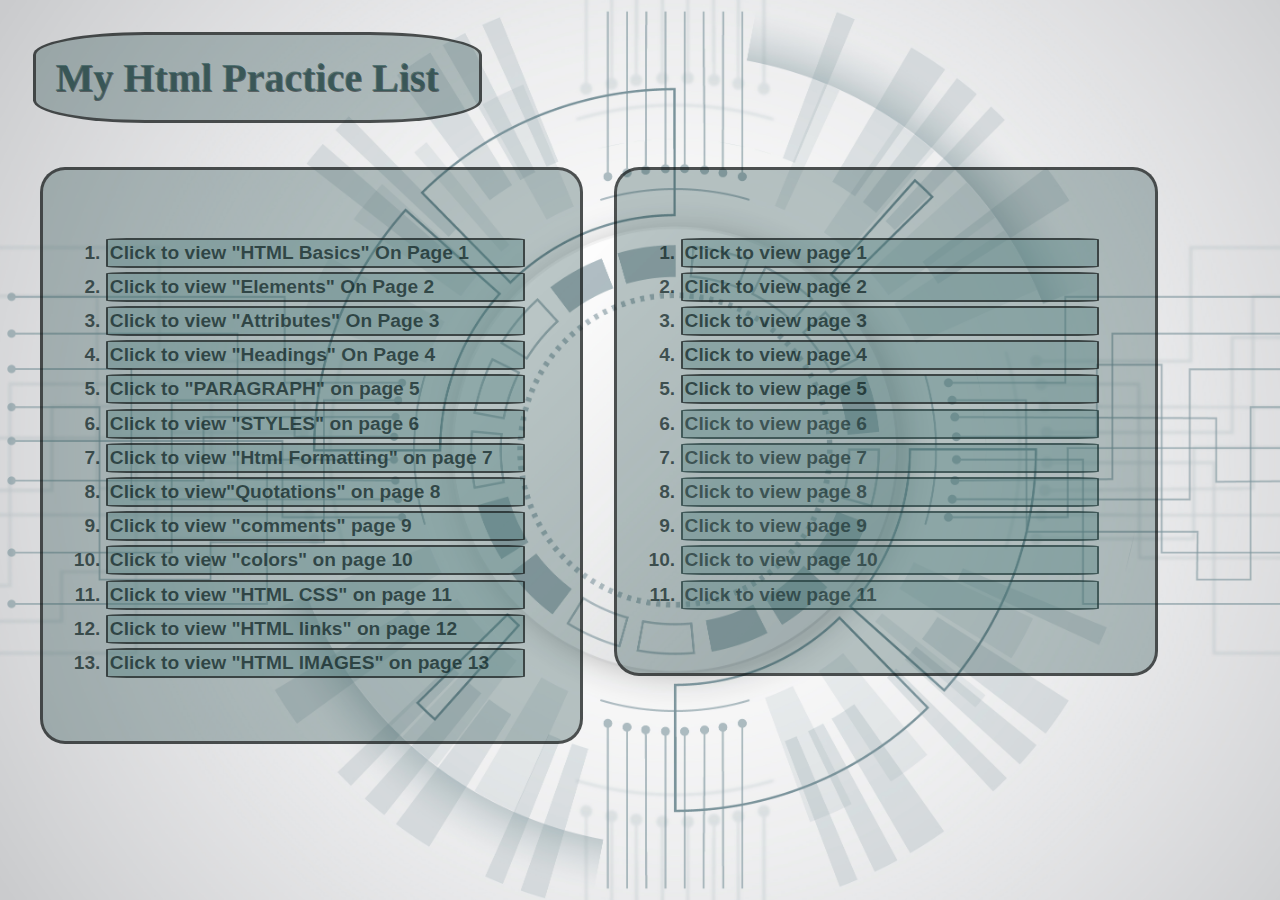
<file: html/practice/index.html>
<!DOCTYPE html>
<html lang="en">
  <head>
    <title>MY Html Practice</title>
    <link rel="icon" type="image/x-icon" href="images/moiz.png" />
    <style></style>
    <body
      style="
        background-color: #4eada1;
        margin-top: 2.5%;
        background-image: url('/html/practice/images/tech2.jpg');
        background-size: cover;
        background-repeat: no-repeat;
        background-attachment: fixed;
      "
    >
      <style>
        div {
          background-color: hsla(183, 59%, 15%, 0.288);
          width: 32%;
          border: 3px solid #0c090a9d;
          padding: 1.5%;
          border-radius: 25%;
          margin: 2%;
        }
      </style>
      <div
        style="
          font-size: 250%;
          color: rgba(40, 82, 82, 0.664);
          font-weight: bold;
          font-family: 'Times New Roman', Times, serif;
          text-shadow: 1px 1px #1c1d1f8e;
        "
      >
        My Html Practice List
      </div>
      <style>
        a:link {
          color: rgba(3, 22, 22, 0.664);
          background-color: rgba(87, 133, 133, 0.432);
          width: 100%;
          border: 2px solid #0c090a9d;
          border-radius: 5%;
          margin-top: 1%;
          text-align: center;
          text-decoration: none;
          display: inline-flex;
          padding: 0.5%;
        }
        a:visited {
          color: rgba(22, 44, 44, 0.664);
          background-color: transparent;
          text-decoration: none;
        }
        a:hover {
          color: rgb(7, 78, 63);
          background-color: transparent;
          text-decoration: underline;
        }
        a:active {
          color: rgb(10, 133, 102);
          background-color: transparent;
          text-decoration: underline;
        }
      </style>
      <ol
        style="
          float: left;
          background-color: hsla(183, 59%, 15%, 0.288);
          border-radius: 25px;
          width: 32.5%;
          padding: 5%;
          color: rgba(3, 22, 22, 0.664);
          margin-left: 2.5%;
          font-family: Arial, Helvetica, sans-serif;
          font-weight: bold;
          font-style: normal;
          border: 3px solid #0c090a9d;
          font-size: 120%;
          height: 30%;
        "
      >
        <li>
          <a href="/html/practice/basics1.html" target="_blank"
            >Click to view "HTML Basics" On Page 1</a
          >
        </li>
        <li>
          <a href="/html/practice/Elements2.html" target="_blank"
            >Click to view "Elements" On Page 2</a
          >
        </li>
        <li>
          <a href="/html/practice/Attributes3.html" target="_blank"
            >Click to view "Attributes" On Page 3</a
          >
        </li>
        <li>
          <a href="/html/practice/Headings4.html" target="_blank"
            >Click to view "Headings" On Page 4</a
          >
        </li>
        <li>
          <a href="/html/practice/Paragraph5.html" target="_blank"
            >Click to "PARAGRAPH" on page 5</a
          >
        </li>
        <li>
          <a href="/html/practice/styles6.html" target="_blank"
            >Click to view "STYLES" on page 6</a
          >
        </li>
        <li>
          <a href="/html/practice/Formating7.html" target="_blank"
            >Click to view "Html Formatting" on page 7</a
          >
        </li>
        <li>
          <a href="/html/practice/Quotations8.html" target="_blank"
            >Click to view"Quotations" on page 8</a
          >
        </li>
        <li>
          <a href="/html/practice/comments9.html" target="_blank"
            >Click to view "comments" page 9</a
          >
        </li>
        <li>
          <a href="/html/practice/HTMLcolors10.html" target="_blank"
            >Click to view "colors" on page 10</a
          >
        </li>

        <li>
          <a href="/html/practice/htmlstylescss11.html" target="_blank"
            >Click to view "HTML CSS" on page 11</a
          >
        </li>
        <li>
          <a href="/html/practice/links.html" target="_blank"
            >Click to view "HTML links" on page 12</a
          >
        </li>
        <li>
          <a href="/html/practice/htmlimages13.html" target="_blank"
            >Click to view "HTML IMAGES" on page 13</a
          >
        </li>
      </ol>

      <ol
        style="
          float: left;
          background-color: hsla(183, 59%, 15%, 0.288);
          border-radius: 25px;
          width: 32.5%;
          padding: 5%;
          color: rgba(3, 22, 22, 0.664);
          margin-left: 2.5%;
          font-family: Arial, Helvetica, sans-serif;
          font-weight: bold;
          font-style: normal;
          border: 3px solid #0c090a9d;
          font-size: 120%;
          height: 30%;
        "
      >
        <li>
          <a
            href="http://127.0.0.1:5500/html/practice/page1.html"
            target="_blank"
            >Click to view page 1</a
          >
        </li>
        <li>
          <a
            href="http://127.0.0.1:5500/html/practice/page2.html"
            target="_blank"
            >Click to view page 2</a
          >
        </li>
        <li>
          <a
            href="http://127.0.0.1:5500/html/practice/page3.html"
            target="_blank"
            >Click to view page 3</a
          >
        </li>
        <li>
          <a
            href="http://127.0.0.1:5500/html/practice/page4.html"
            target="_blank"
            >Click to view page 4</a
          >
        </li>
        <li>
          <a
            href="http://127.0.0.1:5500/html/practice/page5.html"
            target="_blank"
            >Click to view page 5</a
          >
        </li>
        <li><a href="">Click to view page 6</a></li>
        <li><a href="">Click to view page 7</a></li>
        <li><a href="">Click to view page 8</a></li>
        <li><a href="">Click to view page 9</a></li>
        <li><a href="">Click to view page 10</a></li>
        <li><a href="">Click to view page 11</a></li>
      </ol>
    </body>
  </head>
</html>
</file>
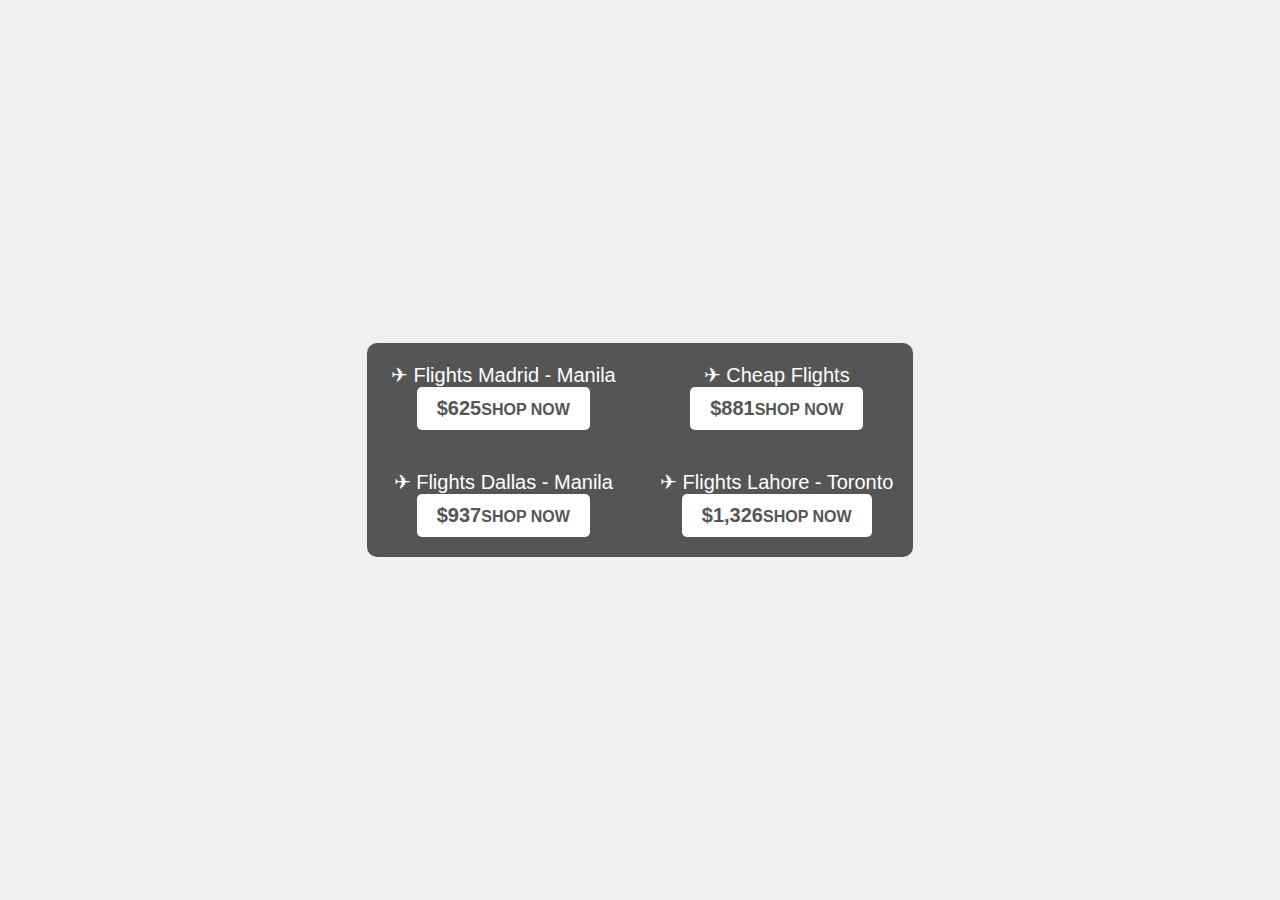
<file: html/assigment/2ndassaignment.html>
<!DOCTYPE html>
<html lang="en">
<head>
    <meta charset="UTF-8">
    <meta name="viewport" content="width=device-width, initial-scale=1.0">
    <title>Flight Offer</title>
    <link rel="stylesheet" href="../assigment/assignment.css">
</head>
<body>
    <div class="flight-offer">
        <div class="flight-info">
            <span class="flight-route">✈︎ Flights Madrid - Manila</span><br>
          <button class="shop-now"><span class="flight-price">$625</span>SHOP NOW</button>
        </div>
        <div class="flight-info">
            <span class="flight-route">✈︎ Cheap Flights</span><br>
            
            <button class="shop-now"><span class="flight-price">$881</span>SHOP NOW</button>
        </div>
        <div class="flight-info">
            <span class="flight-route">✈︎ Flights Dallas - Manila</span><br>
            
            <button class="shop-now"><span class="flight-price">$937</span>SHOP NOW</button>
        </div>
        <div class="flight-info">
            <span class="flight-route">✈︎ Flights Lahore - Toronto</span><br>
            
            <button class="shop-now"><span class="flight-price">$1,326</span>SHOP NOW</button>
        </div>
    </div>

</body>
</html>
</file>
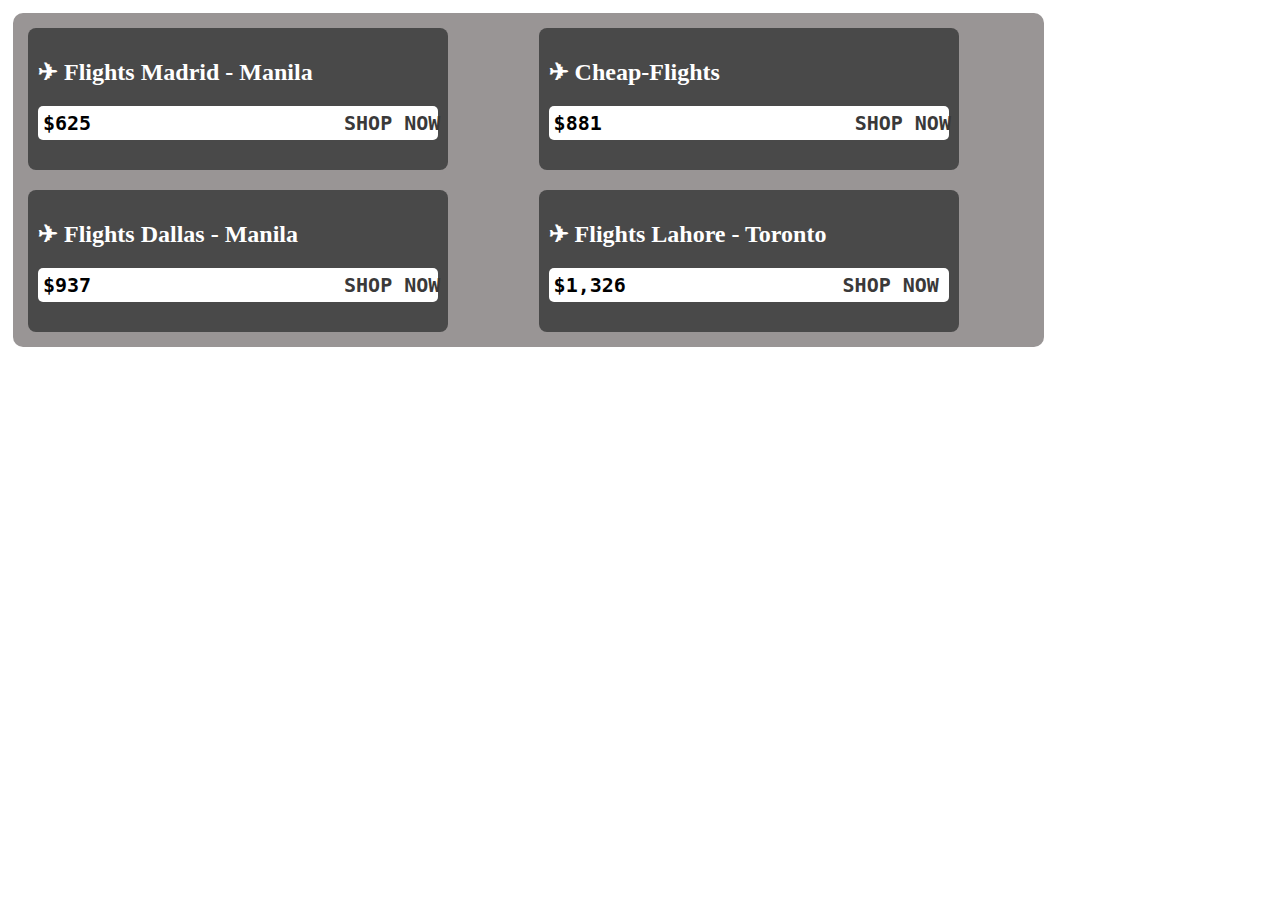
<file: html/assigment/firstassignment.html>
<!DOCTYPE html>
<html>
    <head>
<title>FIRST ASSIGNMENT</title>
<link rel="stylesheet" href="../assigment/firstassignment.css">

<body>
<div class="container">
<div style="background-color:#494949;">
  <h2>✈︎ Flights Madrid - Manila</h2>
  <pre class="pre">$625<span class="shop">                     SHOP NOW</span></pre>
  
</div>

<div style="background-color:#494949;">
  <h2>✈︎ Cheap-Flights</h2>
  <pre class="pre">$881<span class="shop">                     SHOP NOW</span></pre>
  
</div>


<div style="background-color:#494949;">
  <h2>✈︎ Flights Dallas - Manila</h2>
  <pre class="pre">$937<span class="shop">                     SHOP NOW</span></pre>

</div>

<div style="background-color:#494949;">
    <h2>✈︎ Flights Lahore - Toronto</h2>
    <pre class="pre">$1,326<span class="shop">                  SHOP NOW</span></pre>

  </div>
</div>

</body>
</head>
</html>
</file>
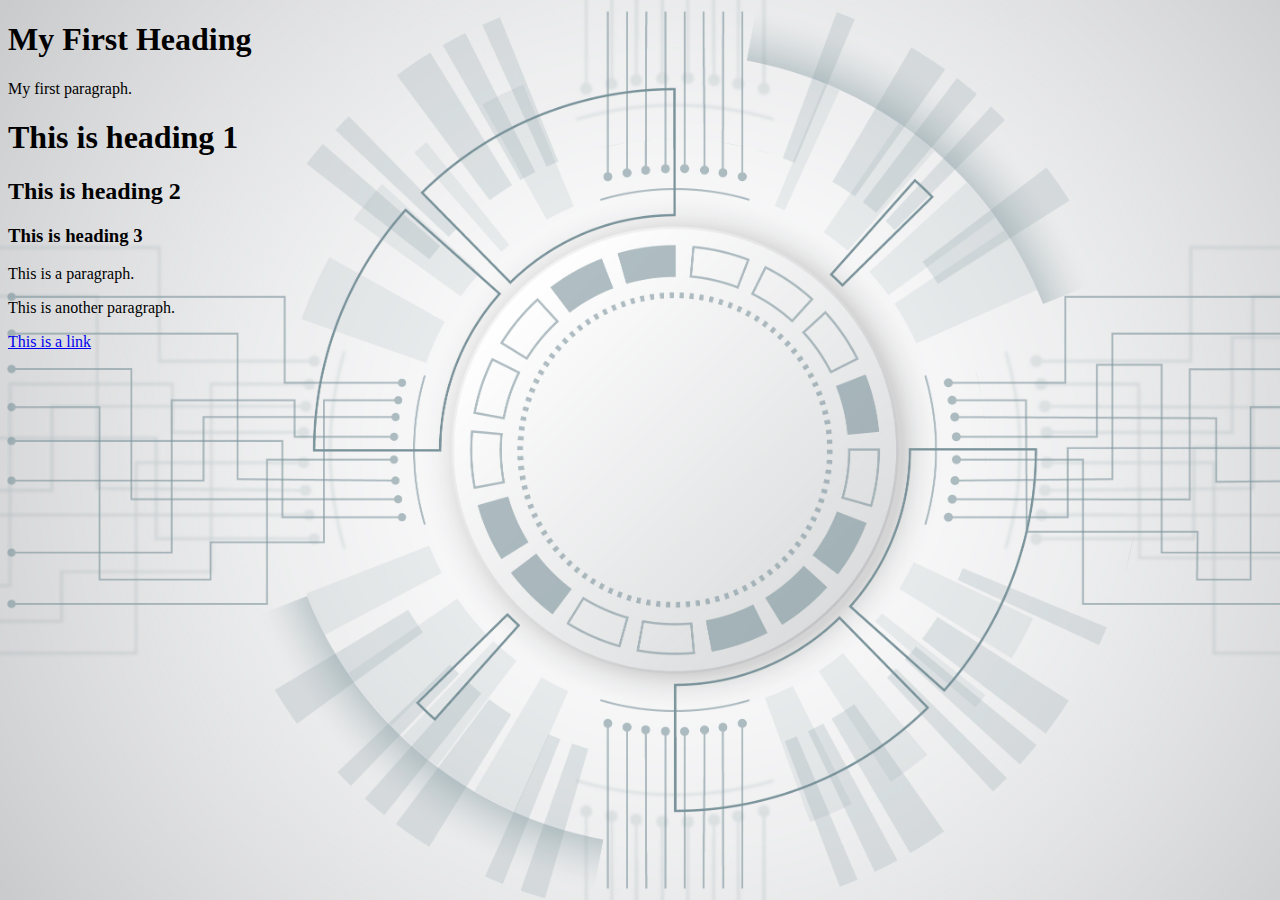
<file: html/practice/basics1.html>
<!DOCTYPE html>
<html>
  <title>Basics</title>
  <head>
    <body
      style="
        background-image: url(images/tech2.jpg);
        background-size: cover;
        background-repeat: no-repeat;
        background-attachment: fixed;
      "
    >
      <h1>My First Heading</h1>
      <p>My first paragraph.</p>

      <h1>This is heading 1</h1>
      <h2>This is heading 2</h2>
      <h3>This is heading 3</h3>

      <p>This is a paragraph.</p>
      <p>This is another paragraph.</p>

      <a href="https://www.w3schools.com">This is a link</a>
    </body>
  </head>
</html>
</file>
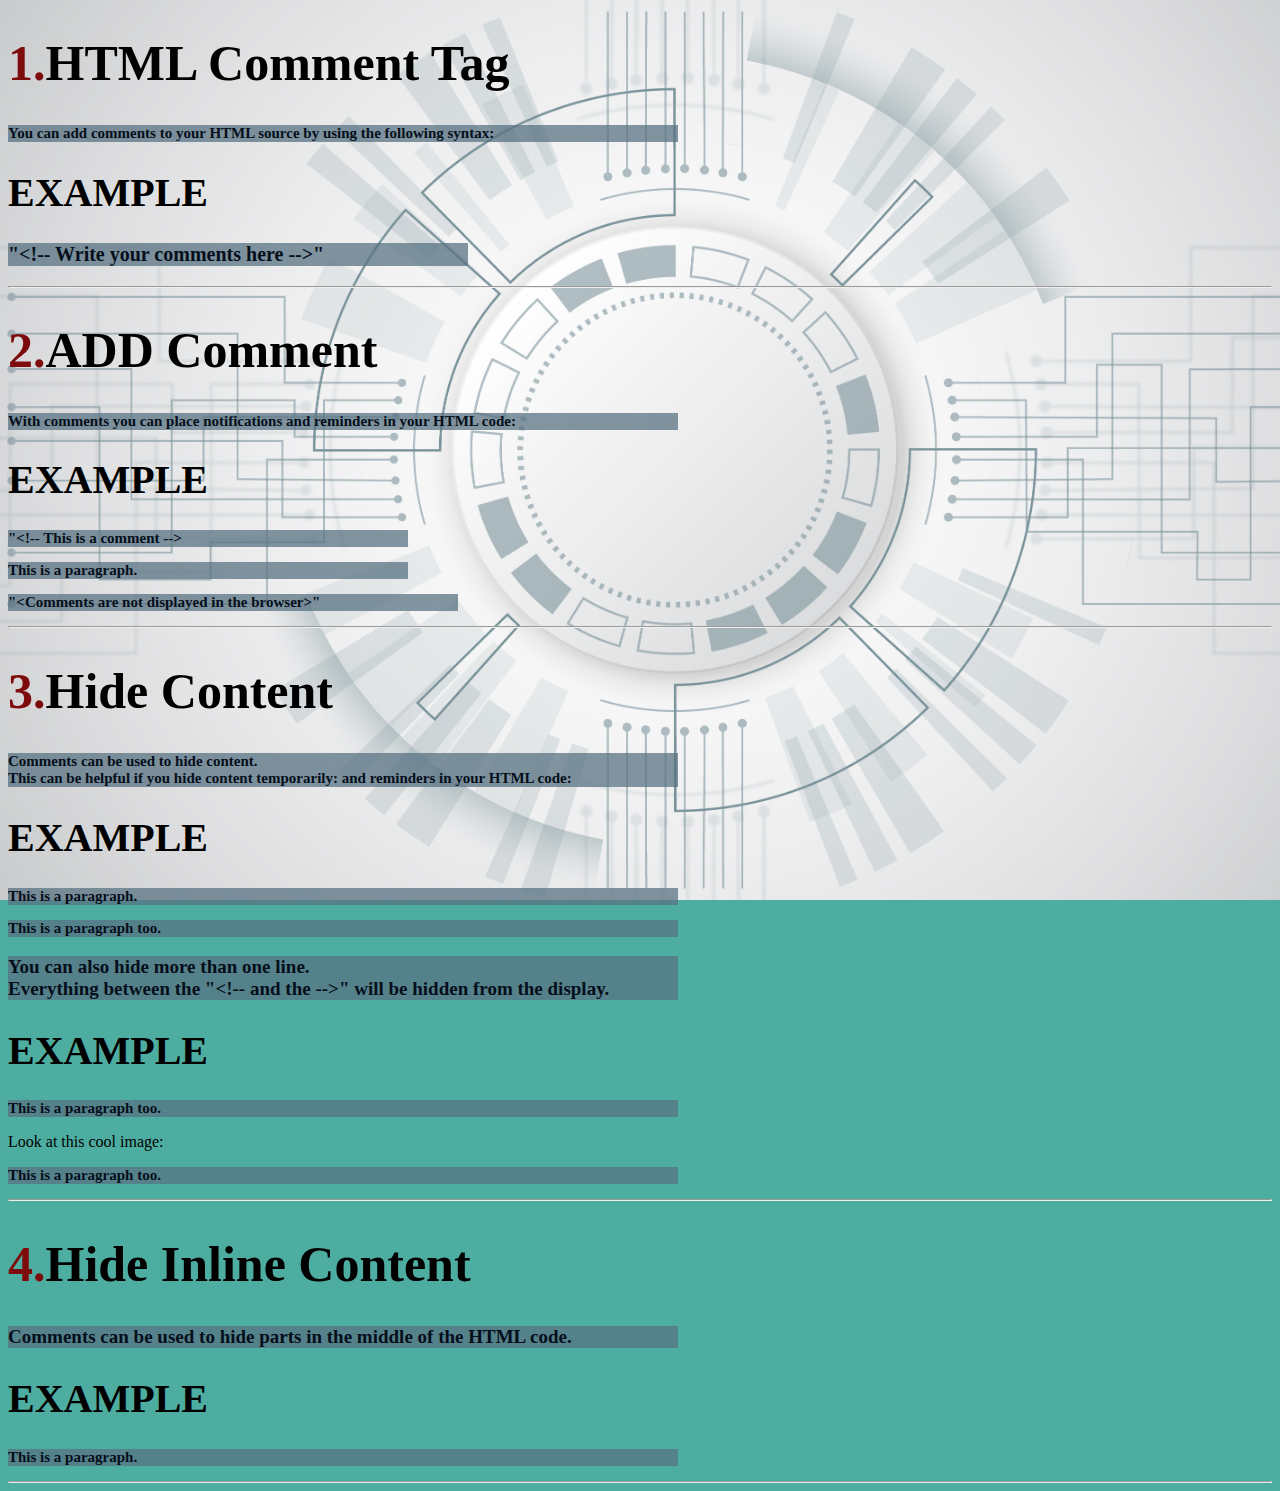
<file: html/practice/comments9.html>
<!DOCTYPE html>
<html lang="en">
  <head>
    <title>COMMENTS</title>
    <body
      style="
        background-color: #4eada1;
        margin-top: 2.5%;
        background-image: url('/html/practice/images/tech2.jpg');
        background-size: cover;
        background-repeat: no-repeat;
        background-attachment: fixed;
      "
    >
      <h1 style="font-size: 50px">
        <span style="color: rgb(126, 11, 11)">1.</span>HTML Comment Tag
      </h1>
      <p
        style="
          color: rgb(5, 15, 27);
          font-size: 15px;
          font-weight: bold;
          background-color: rgba(88, 113, 129, 0.74);
          width: 670px;
          font-family: verdana;
        "
      >
        You can add comments to your HTML source by using the following syntax:
      </p>
      <h1 style="font-size: 40px">EXAMPLE</h1>
      <p
        style="
          color: rgb(5, 15, 27);
          font-size: 20px;
          font-weight: bold;
          background-color: rgba(88, 113, 129, 0.74);
          width: 460px;
          font-family: verdana;
        "
      >
        "&lt;!-- Write your comments here --&gt;"
      </p>
      <hr />

      <h1 style="font-size: 50px">
        <span style="color: rgb(126, 11, 11)">2.</span>ADD Comment
      </h1>
      <p
        style="
          color: rgb(5, 15, 27);
          font-size: 15px;
          font-weight: bold;
          background-color: rgba(88, 113, 129, 0.74);
          width: 670px;
          font-family: verdana;
        "
      >
        With comments you can place notifications and reminders in your HTML
        code:
      </p>
      <h1 style="font-size: 40px">EXAMPLE</h1>
      <p
        style="
          color: rgb(5, 15, 27);
          font-size: 15px;
          font-weight: bold;
          background-color: rgba(88, 113, 129, 0.74);
          width: 400px;
          font-family: verdana;
        "
      >
        "&lt;!-- This is a comment --&gt;
      </p>
      <!-- This is a comment -->
      <p
        style="
          color: rgb(5, 15, 27);
          font-size: 15px;
          font-weight: bold;
          background-color: rgba(88, 113, 129, 0.74);
          width: 400px;
          font-family: verdana;
        "
      >
        This is a paragraph.
      </p>
      <p
        style="
          color: rgb(5, 15, 27);
          font-size: 15px;
          font-weight: bold;
          background-color: rgba(88, 113, 129, 0.74);
          width: 450px;
          font-family: verdana;
        "
      >
        "&lt;Comments are not displayed in the browser&gt;"
      </p>
      <!-- Comments are not displayed in the browser -->
      <hr />
      <h1 style="font-size: 50px">
        <span style="color: rgb(126, 11, 11)">3.</span>Hide Content
      </h1>
      <p
        style="
          color: rgb(5, 15, 27);
          font-size: 15px;
          font-weight: bold;
          background-color: rgba(88, 113, 129, 0.74);
          width: 670px;
          font-family: verdana;
        "
      >
        Comments can be used to hide content.

        <br />This can be helpful if you hide content temporarily: and reminders
        in your HTML code:
      </p>
      <h1 style="font-size: 40px">EXAMPLE</h1>
      <p
        style="
          color: rgb(5, 15, 27);
          font-size: 15px;
          font-weight: bold;
          background-color: rgba(88, 113, 129, 0.74);
          width: 670px;
          font-family: verdana;
        "
      >
        This is a paragraph.
      </p>

      <!--   <p
        style="
          color: rgb(5, 15, 27);
          font-size: 15px;
          font-weight: bold;
          background-color: rgba(88, 113, 129, 0.74);
          width: 670px;
          font-family: verdana;
        "
      >
        This is a paragraph.
      </p> -->

      <p
        style="
          color: rgb(5, 15, 27);
          font-size: 15px;
          font-weight: bold;
          background-color: rgba(88, 113, 129, 0.74);
          width: 670px;
          font-family: verdana;
        "
      >
        This is a paragraph too.
      </p>

      <p
        style="
          color: rgb(5, 15, 27);
          font-size: 19px;
          font-weight: bold;
          background-color: rgba(88, 113, 129, 0.74);
          width: 670px;
          font-family: verdana;
        "
      >
        You can also hide more than one line.<br />
        Everything between the "&lt;!-- and the --&gt;" will be hidden from the
        display.
      </p>
      <h1 style="font-size: 40px">EXAMPLE</h1>
      <p
        style="
          color: rgb(5, 15, 27);
          font-size: 15px;
          font-weight: bold;
          background-color: rgba(88, 113, 129, 0.74);
          width: 670px;
          font-family: verdana;
        "
      >
        This is a paragraph too.
      </p>
      <p>Look at this cool image:</p>
      <!--<img border="0" src="images/moiz.png" alt="moiz">
-->
      <p
        style="
          color: rgb(5, 15, 27);
          font-size: 15px;
          font-weight: bold;
          background-color: rgba(88, 113, 129, 0.74);
          width: 670px;
          font-family: verdana;
        "
      >
        This is a paragraph too.
      </p>

      <hr />

      <h1 style="font-size: 50px">
        <span style="color: rgb(126, 11, 11)">4.</span>Hide Inline Content
      </h1>
      <p
        style="
          color: rgb(5, 15, 27);
          font-size: 19px;
          font-weight: bold;
          background-color: rgba(88, 113, 129, 0.74);
          width: 670px;
          font-family: verdana;
        "
      >
        Comments can be used to hide parts in the middle of the HTML code.
      </p>
      <h1 style="font-size: 40px">EXAMPLE</h1>
      <p
        style="
          color: rgb(5, 15, 27);
          font-size: 15px;
          font-weight: bold;
          background-color: rgba(88, 113, 129, 0.74);
          width: 670px;
          font-family: verdana;
        "
      >
        This
        <!--great line-->
        is a paragraph.
      </p>

      <hr />
    </body>
  </head>
</html>
</file>
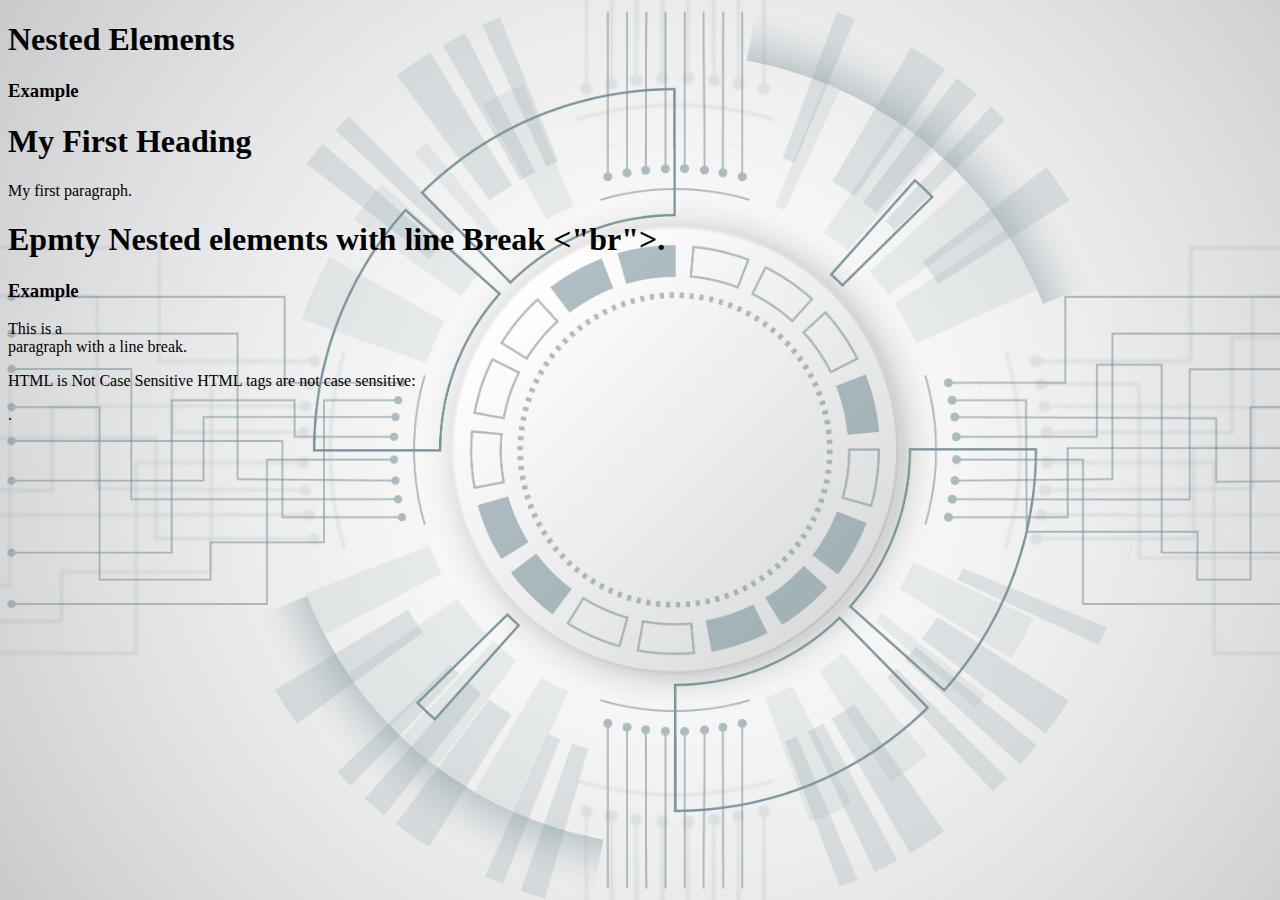
<file: html/practice/Elements2.html>
<!DOCTYPE html>
<html lang="en">
  <head>
    <title>Elements</title>
    <body
      style="
        background-image: url(images/tech2.jpg);
        background-size: cover;
        background-repeat: no-repeat;
        background-attachment: fixed;
      "
    >
      <h1>Nested Elements</h1>

      <h3>Example</h3>

      <h1>My First Heading</h1>
      <p>My first paragraph.</p>

      <h1>Epmty Nested elements with line Break <"br">.</h1>
      <h3>Example</h3>
      <p>
        This is a <br />
        paragraph with a line break.
      </p>

      <p>HTML is Not Case Sensitive HTML tags are not case sensitive:</p>

      <p means the same as <p>.</p>
    </body>
  </head>
</html>
</file>
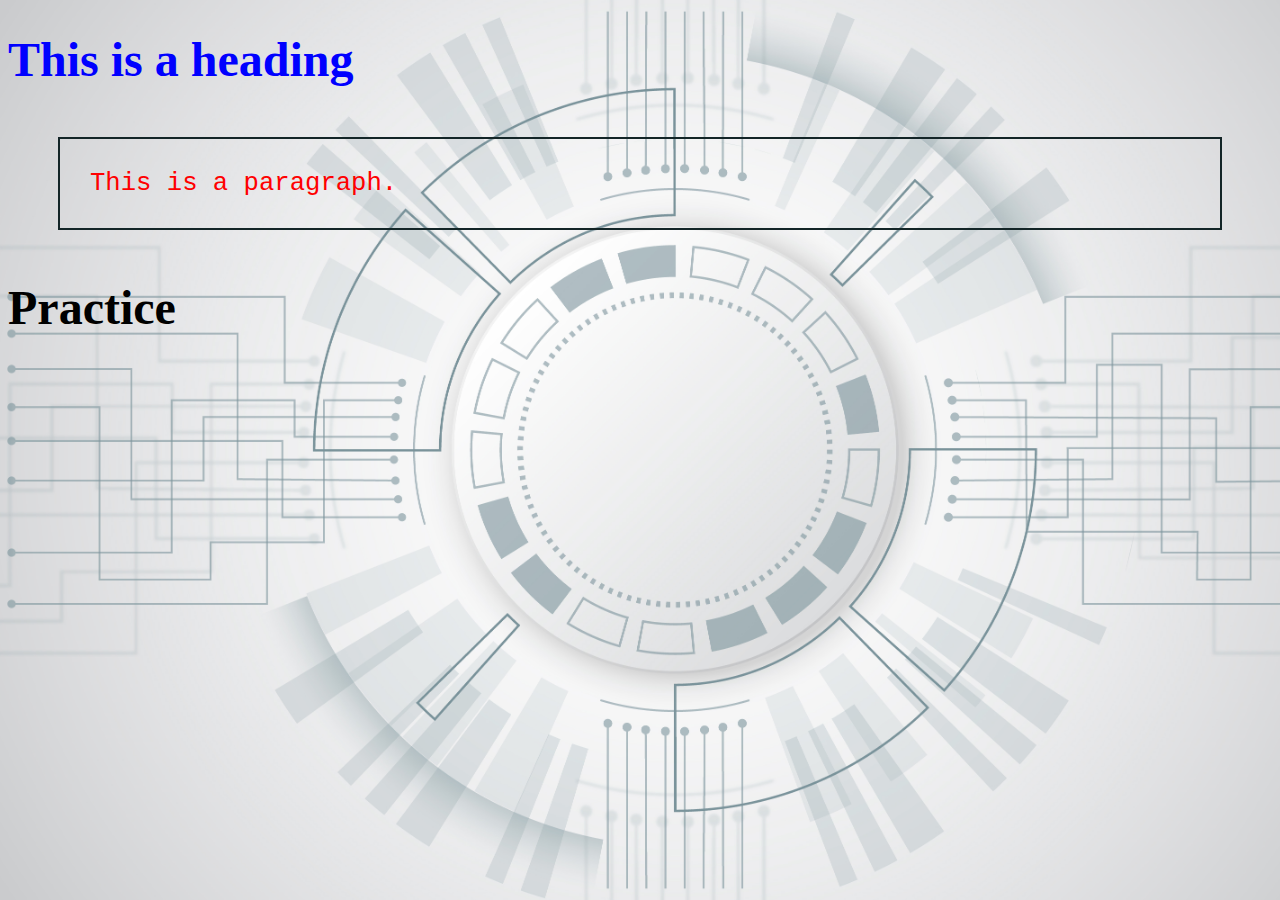
<file: html/practice/externalcss.html>
<!DOCTYPE html>
<html>
<head>
    <title>HTML Styles - CSS</title>
    <body
      style="
        margin-top: 2.5%;
        background-image: url('/html/practice/images/tech2.jpg');
        background-size: cover;
        background-repeat: no-repeat;
        background-attachment: fixed;
      "
    >
  <link rel="stylesheet" href="/html/practice/styles.css">
</head>
<body>

<h1>This is a heading</h1>
<p>This is a paragraph.</p>
<h2>Practice</h2>

</body>
</html>
</file>
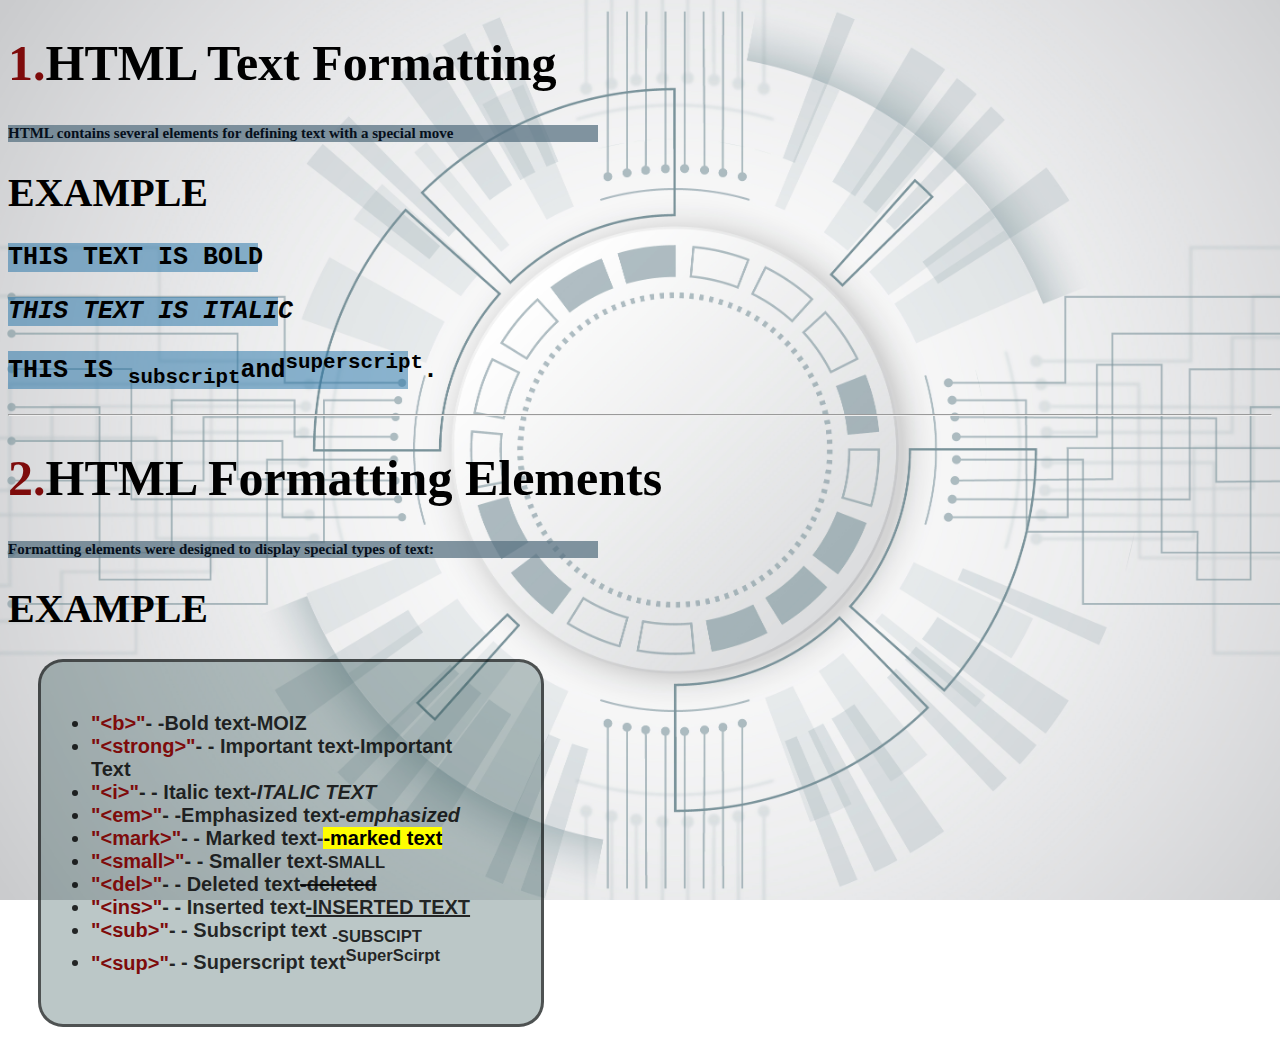
<file: html/practice/Formating7.html>
<!DOCTYPE html>
<html lang="en">
  <head>
    <title>FORMATTING</title>

    <body
      style="
        background-image: url(images/tech2.jpg);
        background-size: cover;
        background-repeat: no-repeat;
        background-attachment: fixed;
      "
    >
      <h1 style="font-size: 50px">
        <span style="color: rgb(126, 11, 11)">1.</span>HTML Text Formatting
      </h1>
      <p
        style="
          color: rgb(5, 15, 27);
          font-size: 15px;
          font-weight: bold;
          background-color: rgba(88, 113, 129, 0.74);
          width: 590px;
          font-family: verdana;
        "
      >
        HTML contains several elements for defining text with a special move
      </p>
      <h1 style="font-size: 40px">EXAMPLE</h1>
      <pre
        style="
          font-size: 30px;
          color: rgb(0, 0, 0);
          font-size: 25px;
          font-weight: bold;
          background-color: rgba(32, 113, 167, 0.507);
          width: 250px;
          text-align: left;
        "
      ><b>THIS TEXT IS BOLD</b></pre>
      <pre
        style="
          font-size: 30px;
          color: rgb(0, 0, 0);
          font-size: 25px;
          font-weight: bold;
          background-color: rgba(32, 113, 167, 0.507);
          width: 270px;
          text-align: left;
        "
      ><i>THIS TEXT IS ITALIC</i></pre>
      <pre
        style="
          font-size: 30px;
          color: rgb(0, 0, 0);
          font-size: 25px;
          font-weight: bold;
          background-color: rgba(32, 113, 167, 0.507);
          width: 400px;
          text-align: left;
        "
      ><b>THIS IS <sub>subscript</sub>and<sup>superscript</sup>.</b></pre>
      <hr />
      <h1 style="font-size: 50px">
        <span style="color: rgb(126, 11, 11)">2.</span>HTML Formatting Elements
      </h1>
      <p
        style="
          color: rgb(5, 15, 27);
          font-size: 15px;
          font-weight: bold;
          background-color: rgba(88, 113, 129, 0.74);
          width: 590px;
          font-family: verdana;
        "
      >
        Formatting elements were designed to display special types of text:
      </p>
      <h1 style="font-size: 40px">EXAMPLE</h1>
      <ul
        style="
          background-color: hsla(183, 59%, 15%, 0.288);
          border-radius: 25px;
          width: 400px;
          padding: 50px;
          color: hsla(0, 0%, 0%, 0.815);
          margin-left: 30px;
          font-family: Arial, Helvetica, sans-serif;
          font-weight: bold;
          font-style: normal;
          border: 3px solid #0c090a9d;
          font-size: larger;
        "
      >
        <li style="font-size: 20px">
          <span style="color: rgb(126, 11, 11)">"&lt;b&gt;"</span>-
          <b>-Bold text</b><b>-MOIZ</b>
        </li>
        <li style="font-size: 20px">
          <span style="color: rgb(126, 11, 11)">"&lt;strong&gt;"</span>-
          <b>- Important text</b><b><strong>-Important Text</strong></b>
        </li>
        <li style="font-size: 20px">
          <span style="color: rgb(126, 11, 11)">"&lt;i&gt;"</span>-
          <b>- Italic text</b><i>-ITALIC TEXT</i>
        </li>
        <li style="font-size: 20px">
          <span style="color: rgb(126, 11, 11)">"&lt;em&gt;"</span>-
          <b> -Emphasized text<em>-emphasized</em></b>
        </li>
        <li style="font-size: 20px">
          <span style="color: rgb(126, 11, 11)">"&lt;mark&gt;"</span>-
          <b>- Marked text-<mark>-marked text</mark></b>
        </li>
        <li style="font-size: 20px">
          <span style="color: rgb(126, 11, 11)">"&lt;small&gt;"</span>-
          <b>- Smaller text<small>-SMALL</small></b>
        </li>
        <li style="font-size: 20px">
          <span style="color: rgb(126, 11, 11)">"&lt;del&gt;"</span>-
          <b>- Deleted text<del>-deleted</del></b>
        </li>
        <li style="font-size: 20px">
          <span style="color: rgb(126, 11, 11)">"&lt;ins&gt;"</span>-
          <b>- Inserted text<ins>-INSERTED TEXT</ins></b>
        </li>
        <li style="font-size: 20px">
          <span style="color: rgb(126, 11, 11)">"&lt;sub&gt;"</span>-
          <b> - Subscript text <sub>-SUBSCIPT</sub></b>
        </li>
        <li style="font-size: 20px">
          <span style="color: rgb(126, 11, 11)">"&lt;sup&gt;"</span>-
          <b>- Superscript text<sup>SuperScirpt</sup></b>
        </li>
      </ul>
    </body>
  </head>
</html>
</file>
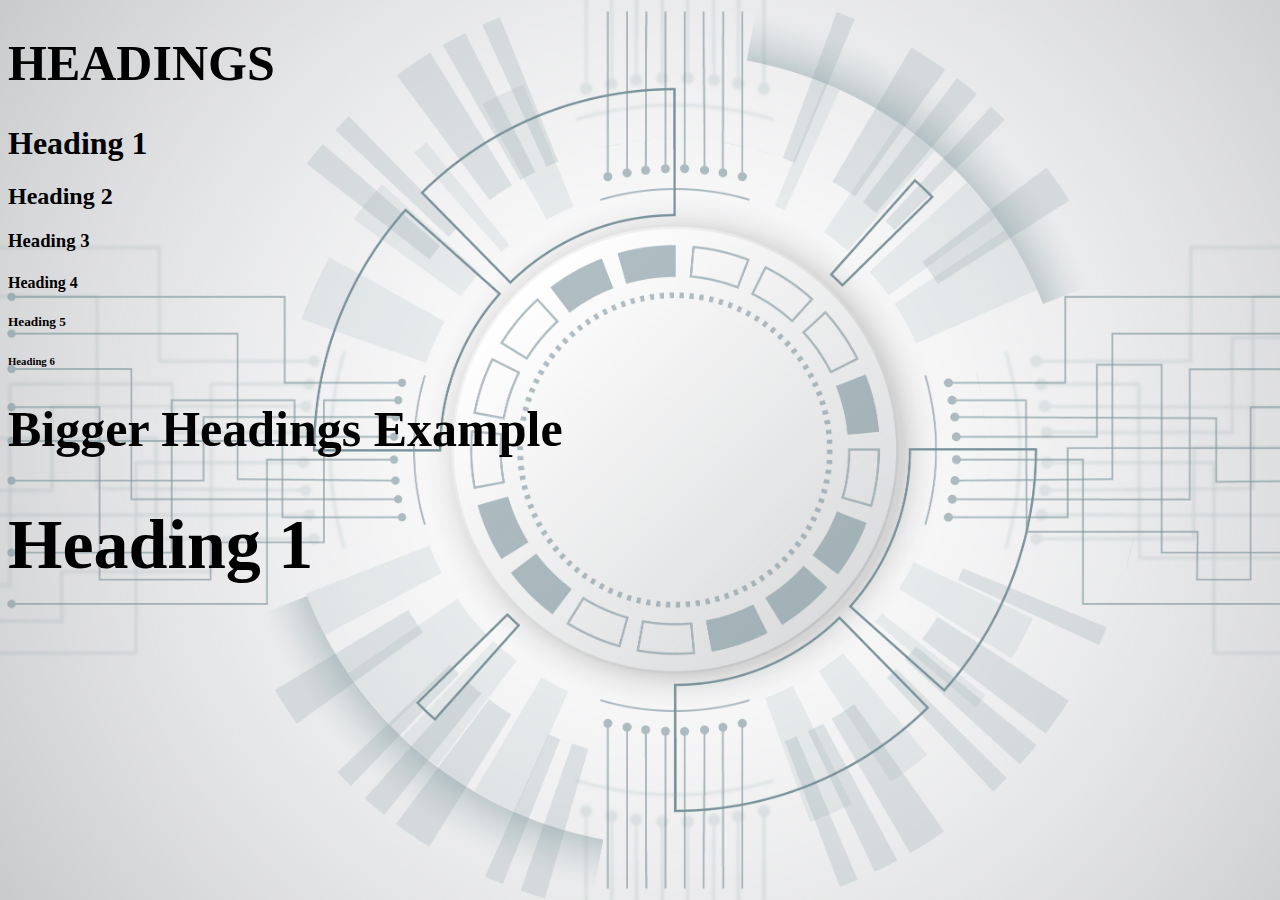
<file: html/practice/Headings4.html>
<!DOCTYPE html>
<html lang="en">
  <title>HTML Headings</title>
  <head>
    <body
      style="
        background-image: url(images/tech2.jpg);
        background-size: cover;
        background-repeat: no-repeat;
        background-attachment: fixed;
      ">
      <h1 style="font-size:50px;">HEADINGS</h1>
      <h1>Heading 1</h1>
      <h2>Heading 2</h2>
      <h3>Heading 3</h3>
      <h4>Heading 4</h4>
      <h5>Heading 5</h5>
      <h6>Heading 6</h6>

      <h1 style="font-size:50px;">Bigger Headings Example</h1>
      <h1 style="font-size:70px;" >Heading 1</h1>
      
  </body>
  <head>
</html>
</file>
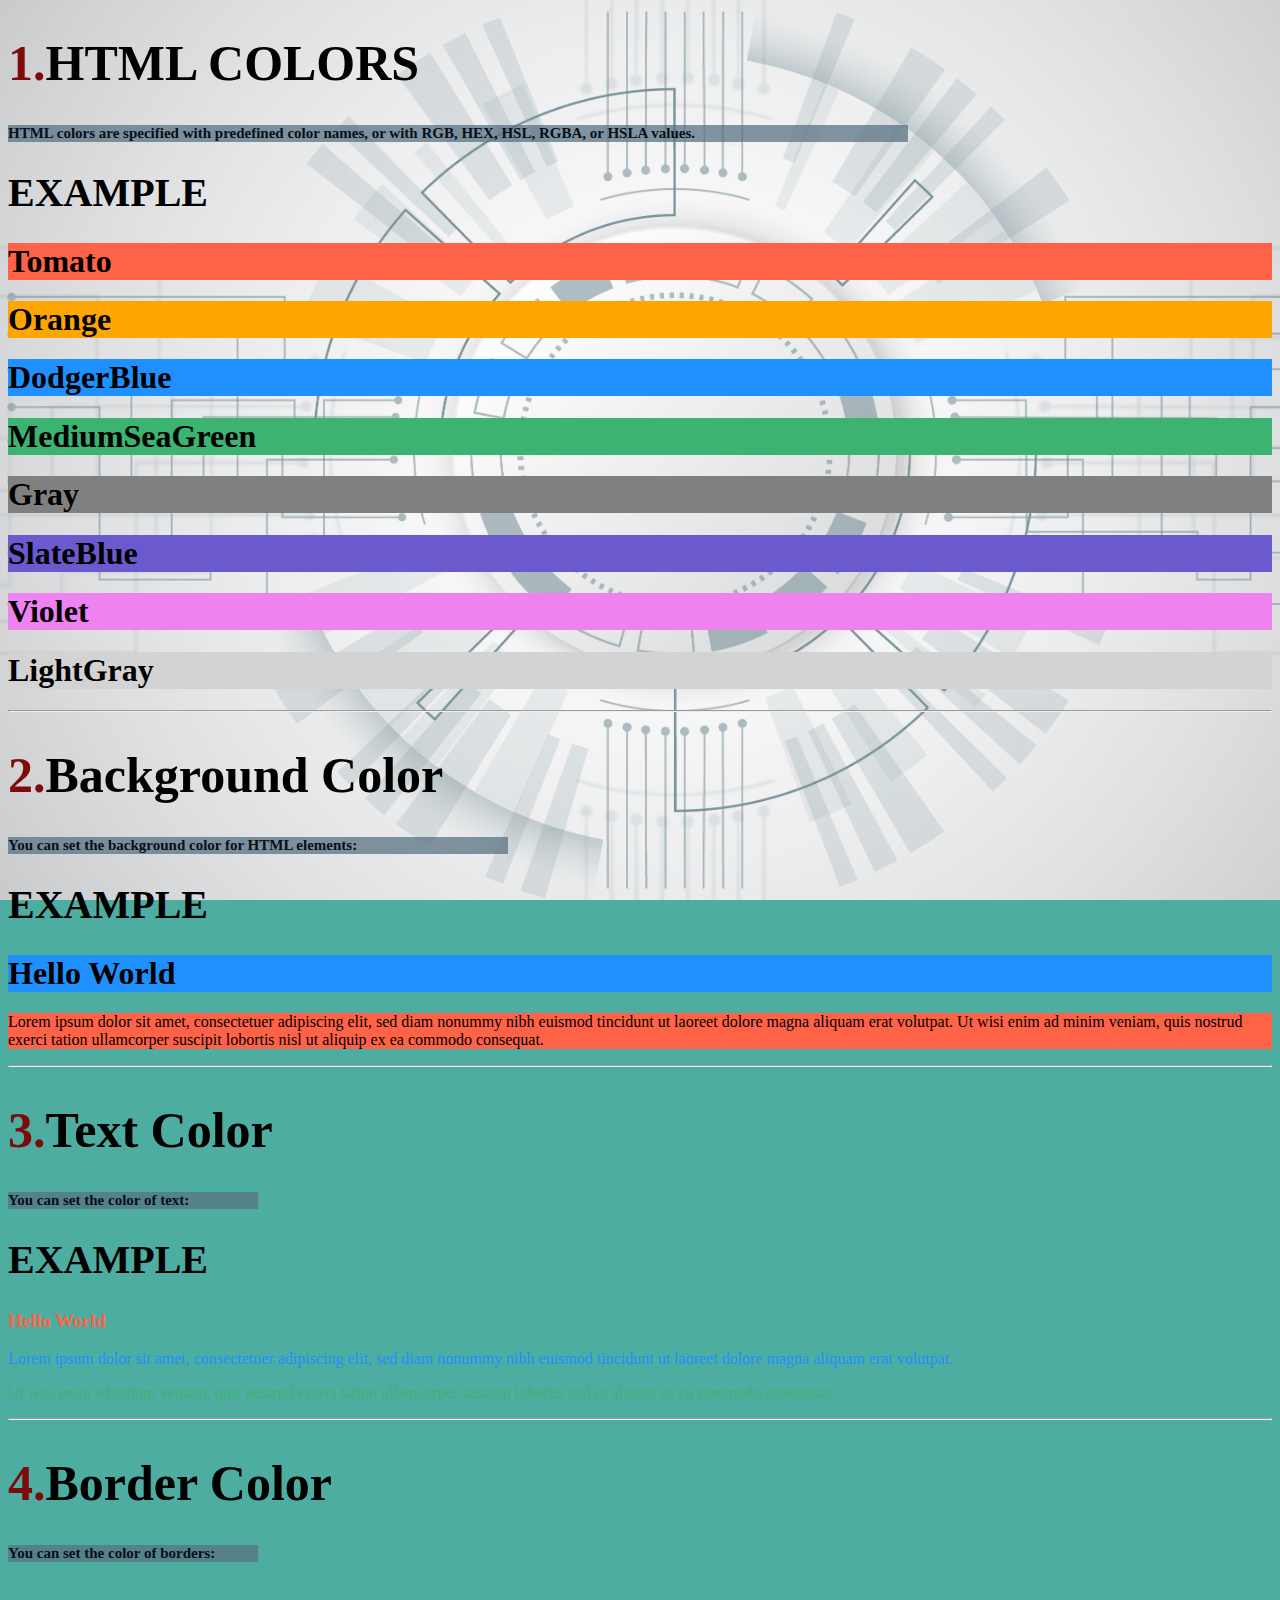
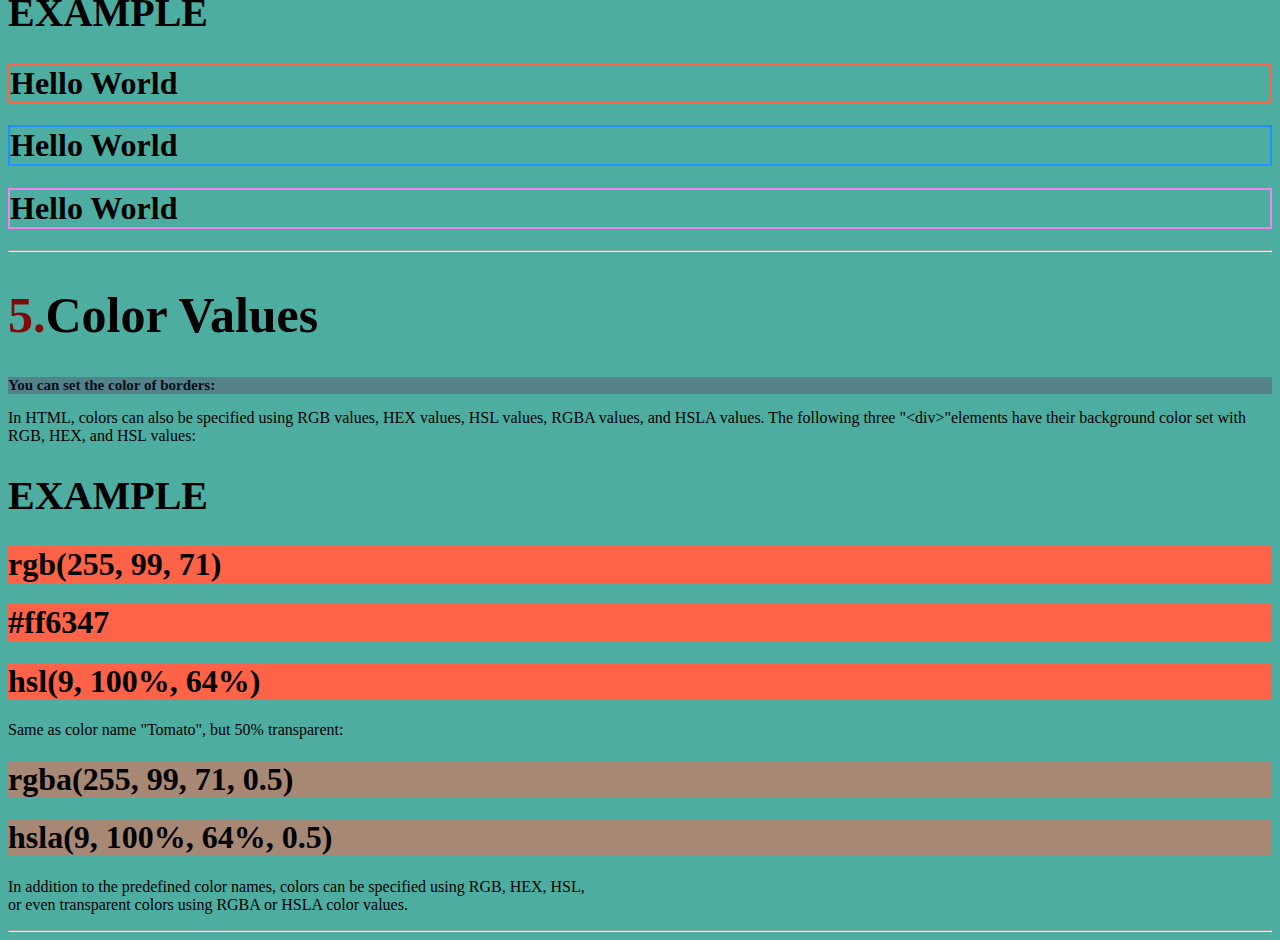
<file: html/practice/HTMLcolors10.html>
<!DOCTYPE html>
<html lang="en">
  <head>
    <title>Html COLORS</title>
    <body
      style="
        background-color: #4eada1;
        margin-top: 2.5%;
        background-image: url('/html/practice/images/tech2.jpg');
        background-size: cover;
        background-repeat: no-repeat;
        background-attachment: fixed;
      "
    >
      <h1 style="font-size: 50px">
        <span style="color: rgb(126, 11, 11)">1.</span>HTML COLORS
      </h1>
      <p
        style="
          color: rgb(5, 15, 27);
          font-size: 15px;
          font-weight: bold;
          background-color: rgba(88, 113, 129, 0.74);
          width: 900px;
          font-family: verdana;
        "
      >
        HTML colors are specified with predefined color names, or with RGB, HEX,
        HSL, RGBA, or HSLA values.
      </p>
      <h1 style="font-size: 40px">EXAMPLE</h1>
      <h1 style="background-color: Tomato">Tomato</h1>
      <h1 style="background-color: Orange">Orange</h1>
      <h1 style="background-color: DodgerBlue">DodgerBlue</h1>
      <h1 style="background-color: MediumSeaGreen">MediumSeaGreen</h1>
      <h1 style="background-color: Gray">Gray</h1>
      <h1 style="background-color: SlateBlue">SlateBlue</h1>
      <h1 style="background-color: Violet">Violet</h1>
      <h1 style="background-color: LightGray">LightGray</h1>
      <hr />
      <h1 style="font-size: 50px">
        <span style="color: rgb(126, 11, 11)">2.</span>Background Color
      </h1>
      <p
        style="
          color: rgb(5, 15, 27);
          font-size: 15px;
          font-weight: bold;
          background-color: rgba(88, 113, 129, 0.74);
          width: 500px;
          font-family: verdana;
        "
      >
        You can set the background color for HTML elements:
      </p>
      <h1 style="font-size: 40px">EXAMPLE</h1>
      <h1 style="background-color: DodgerBlue">Hello World</h1>

      <p style="background-color: Tomato">
        Lorem ipsum dolor sit amet, consectetuer adipiscing elit, sed diam
        nonummy nibh euismod tincidunt ut laoreet dolore magna aliquam erat
        volutpat. Ut wisi enim ad minim veniam, quis nostrud exerci tation
        ullamcorper suscipit lobortis nisl ut aliquip ex ea commodo consequat.
      </p>
      <hr />
      <h1 style="font-size: 50px">
        <span style="color: rgb(126, 11, 11)">3.</span>Text Color
      </h1>
      <p
        style="
          color: rgb(5, 15, 27);
          font-size: 15px;
          font-weight: bold;
          background-color: rgba(88, 113, 129, 0.74);
          width: 250px;
          font-family: verdana;
        "
      >
        You can set the color of text:
      </p>
      <h1 style="font-size: 40px">EXAMPLE</h1>
      <h3 style="color: Tomato">Hello World</h3>

      <p style="color: DodgerBlue">
        Lorem ipsum dolor sit amet, consectetuer adipiscing elit, sed diam
        nonummy nibh euismod tincidunt ut laoreet dolore magna aliquam erat
        volutpat.
      </p>

      <p style="color: MediumSeaGreen">
        Ut wisi enim ad minim veniam, quis nostrud exerci tation ullamcorper
        suscipit lobortis nisl ut aliquip ex ea commodo consequat.
      </p>
      <hr />
      <h1 style="font-size: 50px">
        <span style="color: rgb(126, 11, 11)">4.</span>Border Color
      </h1>
      <p
        style="
          color: rgb(5, 15, 27);
          font-size: 15px;
          font-weight: bold;
          background-color: rgba(88, 113, 129, 0.74);
          width: 250px;
          font-family: verdana;
        "
      >
        You can set the color of borders:
      </p>
      <h1 style="font-size: 40px">EXAMPLE</h1>
      <h1 style="border: 2px solid Tomato">Hello World</h1>

      <h1 style="border: 2px solid DodgerBlue">Hello World</h1>

      <h1 style="border: 2px solid Violet">Hello World</h1>
      <hr />
      <h1 style="font-size: 50px">
        <span style="color: rgb(126, 11, 11)">5.</span>Color Values
      </h1>
      <p
        style="
          color: rgb(5, 15, 27);
          font-size: 15px;
          font-weight: bold;
          background-color: rgba(88, 113, 129, 0.74);

          font-family: verdana;
        "
      >
        You can set the color of borders:
      </p>
      In HTML, colors can also be specified using RGB values, HEX values, HSL
      values, RGBA values, and HSLA values. The following three
      "&lt;div&gt;"elements have their background color set with RGB, HEX, and
      HSL values:</p>
      <h1 style="font-size: 40px">EXAMPLE</h1>
      <h1 style="background-color:rgb(255, 99, 71);">rgb(255, 99, 71)</h1>
<h1 style="background-color:#ff6347;">#ff6347</h1>
<h1 style="background-color:hsl(9, 100%, 64%);">hsl(9, 100%, 64%)</h1>

<p>Same as color name "Tomato", but 50% transparent:</p>
<h1 style="background-color:rgba(255, 99, 71, 0.5);">rgba(255, 99, 71, 0.5)</h1>
<h1 style="background-color:hsla(9, 100%, 64%, 0.5);">hsla(9, 100%, 64%, 0.5)</h1>

<p>In addition to the predefined color names, colors can be specified using RGB, HEX, HSL, 
  <br>or even transparent colors using RGBA or HSLA color values.</p>
  <hr>

    </body>
  </head>
</html>
</file>
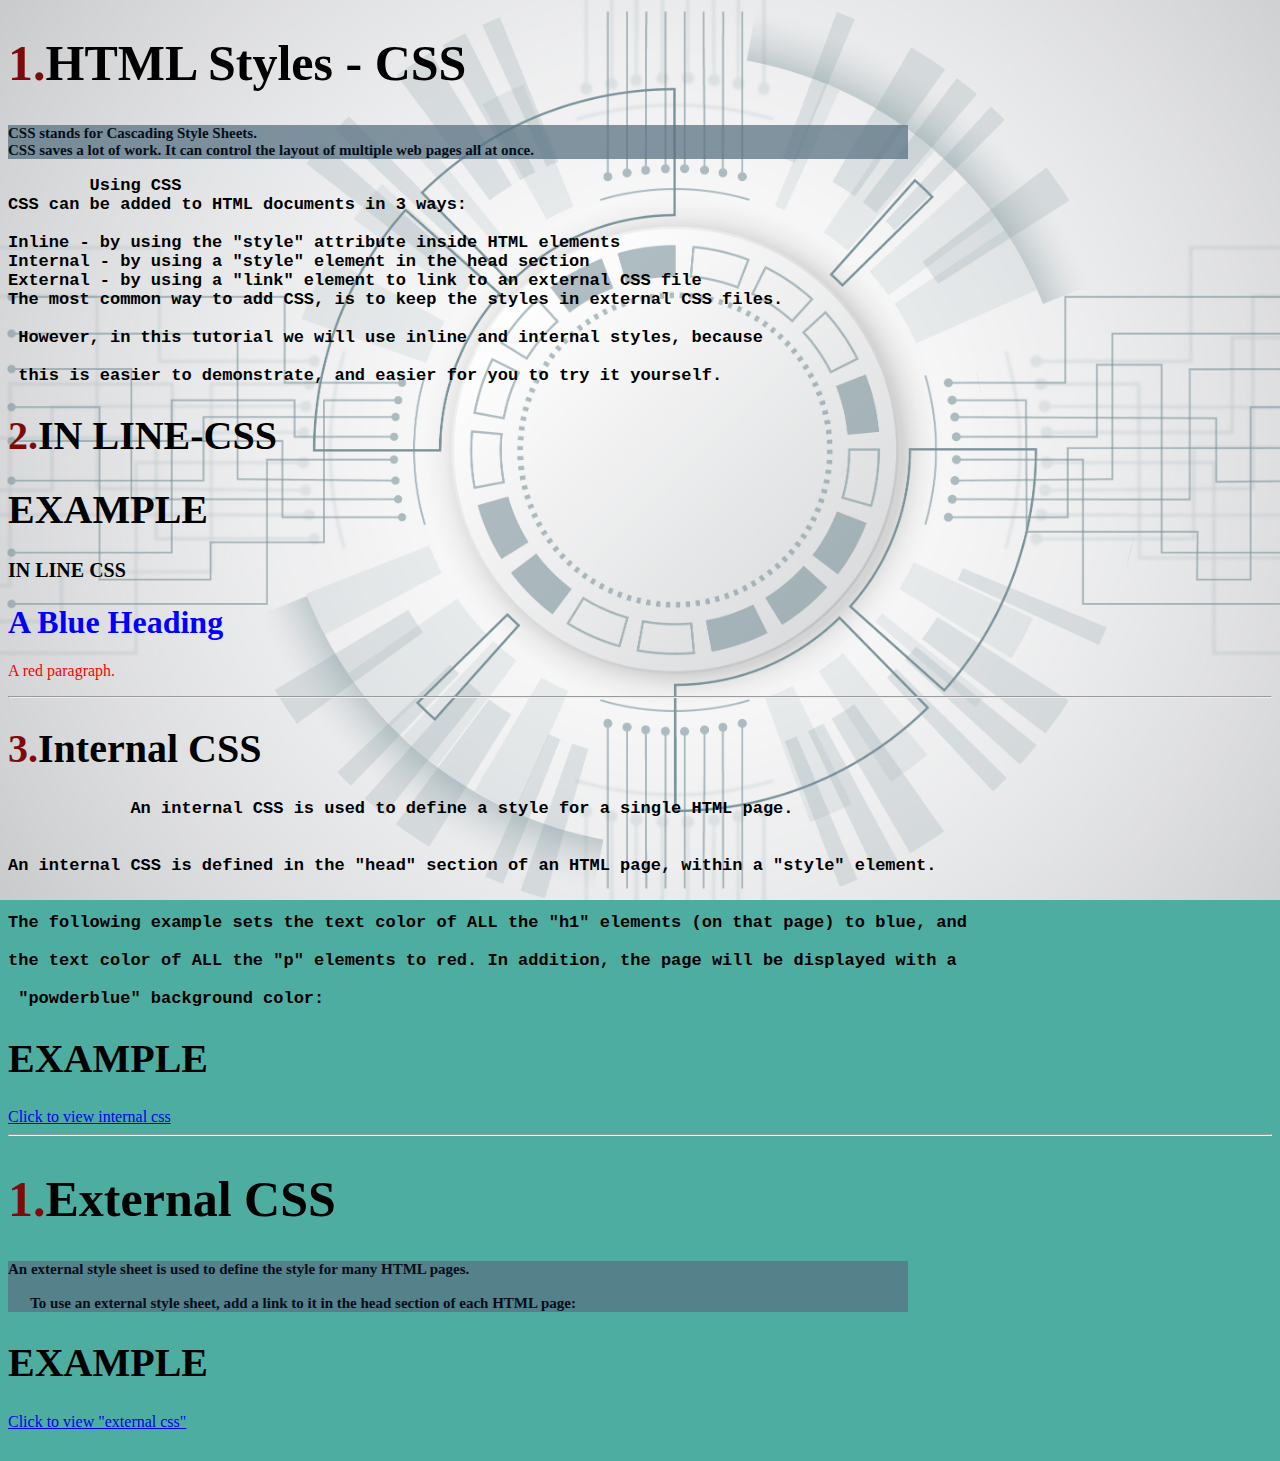
<file: html/practice/htmlstylescss11.html>
<!DOCTYPE html>
<html lang="en">
  <head>
    <title>HTML Styles - CSS</title>
    <body
      style="
        background-color: #4eada1;
        margin-top: 2.5%;
        background-image: url('/html/practice/images/tech2.jpg');
        background-size: cover;
        background-repeat: no-repeat;
        background-attachment: fixed;
      "
    >
      <h1 style="font-size: 50px">
        <span style="color: rgb(126, 11, 11)">1.</span>HTML Styles - CSS
      </h1>
      <p
        style="
          color: rgb(5, 15, 27);
          font-size: 15px;
          font-weight: bold;
          background-color: rgba(88, 113, 129, 0.74);
          width: 900px;
          font-family: verdana;
        "
      >
        CSS stands for Cascading Style Sheets.<br />

        CSS saves a lot of work. It can control the layout of multiple web pages
        all at once.
      </p>
     
      
      <pre style="font-size: 17px;font-weight:bold;">
        Using CSS
CSS can be added to HTML documents in 3 ways:

Inline - by using the "style" attribute inside HTML elements
Internal - by using a "style" element in the head section
External - by using a "link" element to link to an external CSS file
The most common way to add CSS, is to keep the styles in external CSS files.
<br> However, in this tutorial we will use inline and internal styles, because
<br> this is easier to demonstrate, and easier for you to try it yourself.
</pre>

      <h1 style="font-size: 40px">
        <span style="color: rgb(126, 11, 11)">2.</span>IN LINE-CSS<h1>
          <h1 style="font-size: 40px">EXAMPLE</h1>
          
          <h1 style="font-size: 20px">IN LINE CSS</h1>
          <h1 style="color: blue">A Blue Heading</h1>
    
          <p style="color: red">A red paragraph.</p>
          <hr />
          
      <h1 style="font-size: 40px">
        <span style="color: rgb(126, 11, 11)">3.</span>Internal CSS<h1>
          <pre style="font-size: 17px;font-weight:bold;">
            An internal CSS is used to define a style for a single HTML page.<br>
      
An internal CSS is defined in the "head" section of an HTML page, within a "style" element.<br>

The following example sets the text color of ALL the "h1" elements (on that page) to blue, and <br>
the text color of ALL the "p" elements to red. In addition, the page will be displayed with a<br>
 "powderblue" background color:  </pre> 
 <h1 style="font-size: 40px">EXAMPLE</h1>
 <a href="/html/practice/Internalcss.html"target="blank">Click to view internal css</a>
 <hr>
 <h1 style="font-size: 50px">
  <span style="color: rgb(126, 11, 11)">1.</span>External CSS
</h1>
 <pre
        style="
          color: rgb(5, 15, 27);
          font-size: 15px;
          font-weight: bold;
          background-color: rgba(88, 113, 129, 0.74);
          width: 900px;
          font-family: verdana;
        "
      >An external style sheet is used to define the style for many HTML pages.

      To use an external style sheet, add a link to it in the head section of each HTML page:</pre>
      <h1 style="font-size: 40px">EXAMPLE</h1>
    <a href="/html/practice/externalcss.html"target="blank">Click to view "external css"</a>
    </body>
  </head>
</html>
</file>
<file: html/assigment/assignment.css>
body {
    font-family: Arial, sans-serif;
    display: flex;
    justify-content: center;
    align-items: center;
    height: 100vh;
    margin: 0;
    background-color: #f0f0f0;
}

.flight-offer {
    background-color: #555555;
    color: #ffffff;
    padding: 20px;
    border-radius:10px;
    text-align: center;
      gap: 40px;
      display:inline-grid;
      grid-template-columns: repeat(2, 1fr);
    }

.flight-info {
   
flex-direction: column;
    align-items: center;

}

.flight-route {
    font-size: 20px;
    margin-bottom: 10px;
}

.flight-price {
    font-size: 20px;
    font-weight: bold;
    margin-bottom: 10px;
}

.shop-now {
    background-color: #ffffff;
    color: #555555;
    border: none;
    padding: 10px 20px;
    border-radius: 5px;
    font-size: 16px;
    cursor: pointer;
    font-weight: bold;
    
    
}

.shop-now:hover {
    background-color: #dddddd;
 
}
</file>
<file: html/assigment/firstassignment.css>
.container{
    background-color: rgba(59, 52, 52, 0.521);
    color: #ffffff;
    padding: 10px;
    border-radius:10px;
    text-align: left;
      gap: 10px;
      display:inline-grid;
      grid-template-columns: repeat(2, 1fr);
      font-family: 'Times New Roman', Times, serif;
}

div {
  width:80%;  
 padding: 10px;
  margin: 5px 5px 5px 5px;
  border-radius: 8px;
}
.pre {
    background-color: rgb(255, 255, 255);
    font-size: 20px ;
    color: black;
    font-weight: bold;
    border-radius: 5px;
    padding: 5px;
    }
    .shop{color: #3a3939;
    font-weight: bolder;
    }
</file>
<file: html/practice/styles.css>
body {
    background-color: powderblue;
  }
  h1 {
    color: blue;
    font-family: verdana;
    font-size: 300%;
  
  }
  p  {
    border: 2px solid rgb(19, 37, 39);
    color: red;
    font-family: courier;
    font-size: 160%;
    padding: 30px;
    margin: 50px;
  }
  h2 {
    color: rgb(0, 0, 0);
    font-family: verdana;
    font-size: 300%;
  
  }
</file>
